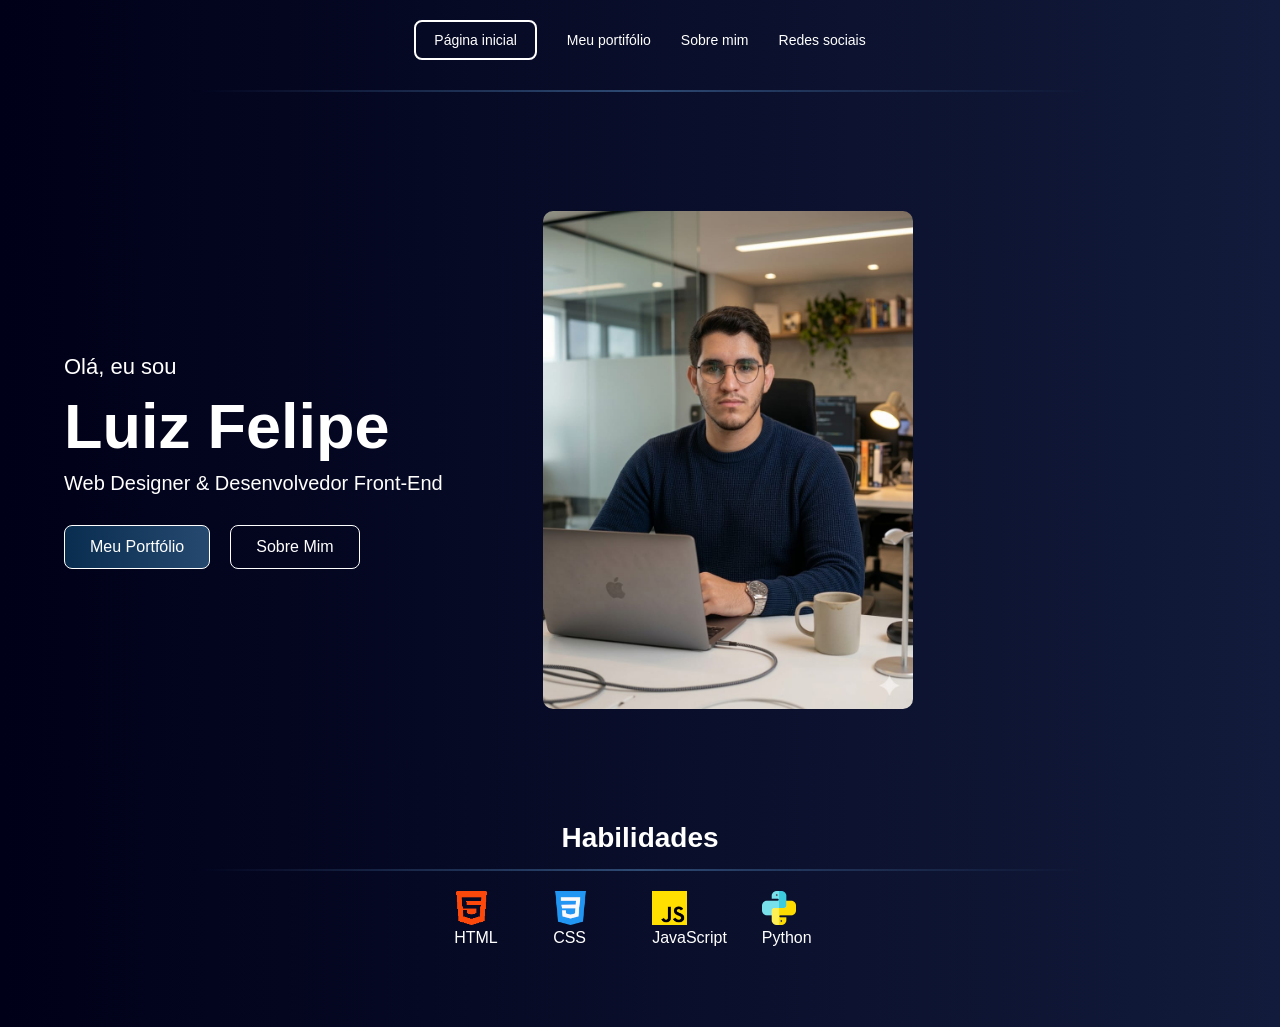
<file: index.html>
<!DOCTYPE html>
<html lang="pt-br">
<head>
    <meta charset="UTF-8">
    <title>Portfólio</title>
    <link rel="icon" href="imagens/favicon.ico" type="image/x-icon">
    <link rel="stylesheet" href="style.css">
</head>
<body>

<div class="menu">
        <div class="telas">
            <a href="index.html"><p class="ativo">Página inicial</p></a>
        </div>

        <div class="telas">
            <a href="projetos.html"><p>Meu portifólio</p></a>
        </div>

        <div class="telas">
            <a href="sobre-mim.html"><p>Sobre mim</p></a>
        </div>

        <div class="telas">
            <a href="contato.html"><p>Redes sociais</p></a>
        </div>
    </div>

    <div class="linha-home"></div>
    
<section class="container">
    <div class="textfoto">
        <p class="ola">Olá, eu sou</p>
        <h1>Luiz Felipe</h1>
        <p class="developer">
            Web Designer & Desenvolvedor Front-End
        </p>
        <div class="botoes">
            <a class="portifolio" href="projetos.html">Meu Portfólio</a>
            <a class="sobre-mim" href="sobre-mim.html">Sobre Mim</a>
        </div>
    </div>
    <div class="fotocapa">
        <img src="imagens/foto-de-perfil.png" alt="foto">
    </div>
</section>

<section class="habilidades">
    <h2>Habilidades</h2>
    <div class="linha-home"></div>
    <div class="blocos">
        <div  class="hab">
            <img src="imagens/html-5-final.png" alt="html">
            <p>HTML</p>
        </div>
        <div class="hab">
            <img src="imagens/css-3-final.png" alt="css">
            <p>CSS</p>
        </div>
        <div class="hab">
            <img src="imagens/js-final.png" alt="js">
            <p>JavaScript</p>
        </div>
        <div class="hab">
            <img src="imagens/python-final.png" alt="python">
            <p>Python</p>
        </div>
    </div>
</section>

</body>
</html>
</file>
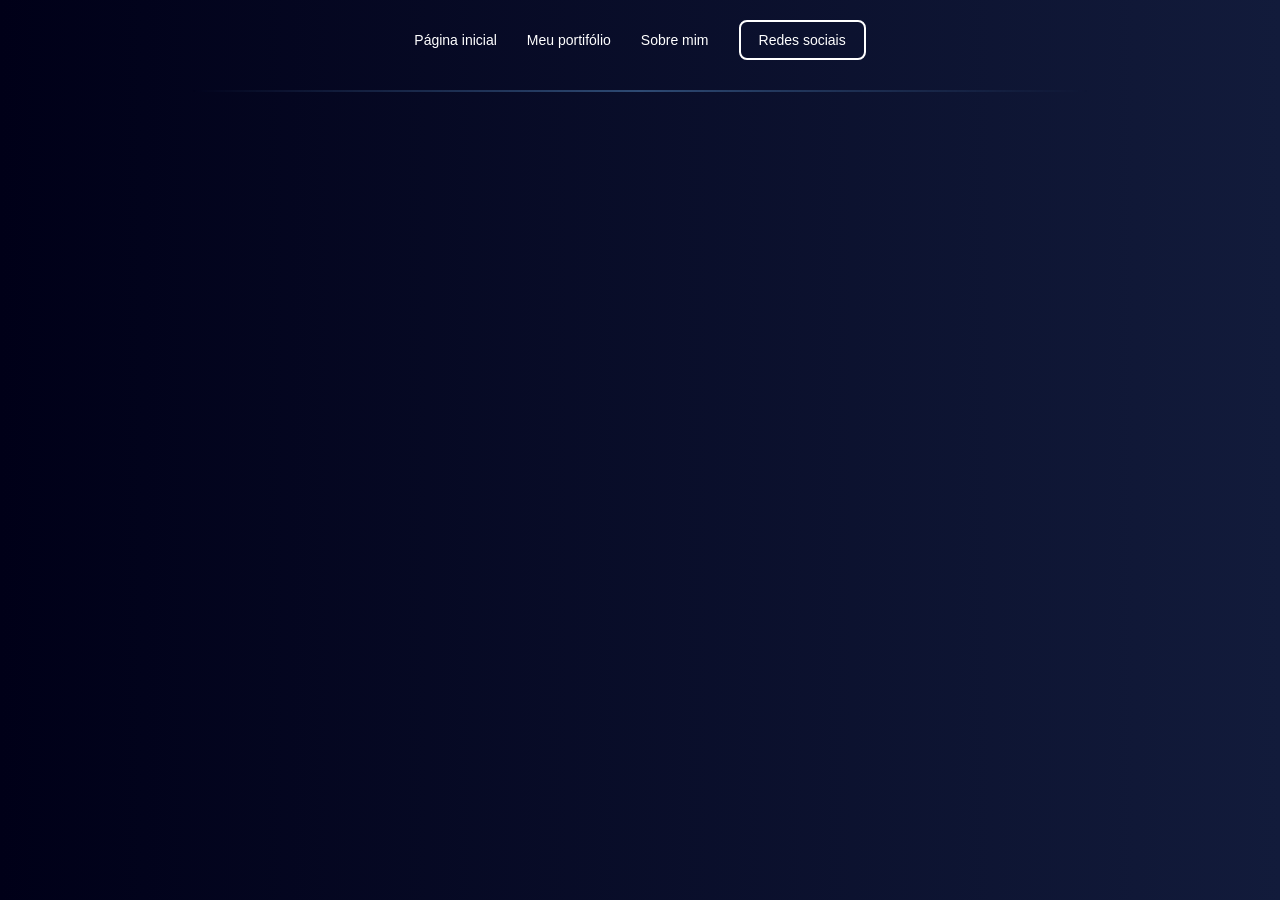
<file: contato.html>
<!DOCTYPE html>
<html lang="Pt-br">
<head>
    <meta charset="UTF-8">
    <meta name="viewport" content="width=device-width, initial-scale=1.0">
    <title>Redes sociais</title>
    <link rel="icon" href="imagens/favicon.ico" type="image/x-icon">
    <link rel="stylesheet" href="style.css">
</head>
<body>
    <div class="menu">
        <div class="telas">
            <a href="index.html"><p>Página inicial</p></a>
        </div>

        <div class="telas">
            <a href="projetos.html"><p>Meu portifólio</p></a>
        </div>

        <div class="telas">
            <a href="sobre-mim.html"><p>Sobre mim</p></a>
        </div>

        <div class="telas">
            <a href="contato.html"><p class="ativo">Redes sociais</p></a>
        </div>
    </div>
    <div class="linha-home"></div>
<!--
    <h1 class="h1-redes">Minhas Redes Sociais</h1>

    <nav class="redes">
        <div class="card-redes-sociais">
            <div class="card-externo">
                <img src="" alt="">
                <h2>GitHub</h2>
            </div>
            <div class="card-interno">
                    <div class="separar">
                        <p>Siga: </p>
                        <ul>
                            <li>Repositórios</li>
                        </ul>
                    </div>
                <a href="https://github.com/fe5578341-glitch">Acesse aqui</a>
            </div>
        </div>

        <div class="card-redes-sociais">
            <div class="card-externo">
                <img src="" alt="">
                <h2>Instagram</h2>
            </div>
            <div class="card-interno">
                <div class="separar">
                    <p>Siga: @luizsilva_rs</p>
                    <ul>
                        <li>Fotos</li>
                    </ul>
                </div>
                <a href="https://www.instagram.com/luizsilva_rs/?hl=pt-br">Acesse aqui</a>
            </div>
        </div>

        <div class="card-redes-sociais">
            <div class="card-externo">
                <img src="" alt="">
                <h2>Linkedin</h2>
            </div>
            <div class="card-interno">
                <div class="separar">
                    <p>Siga: @Luizfelipe</p>
                    <ul>
                        <li>Networking</li>
                    </ul>
                </div>
                <a href="https://www.linkedin.com/in/luiz-felipe-a3768a3a0/">Acesse aqui</a>
            </div>
        </div>
    </nav>-->
</body>
</html>
</file>
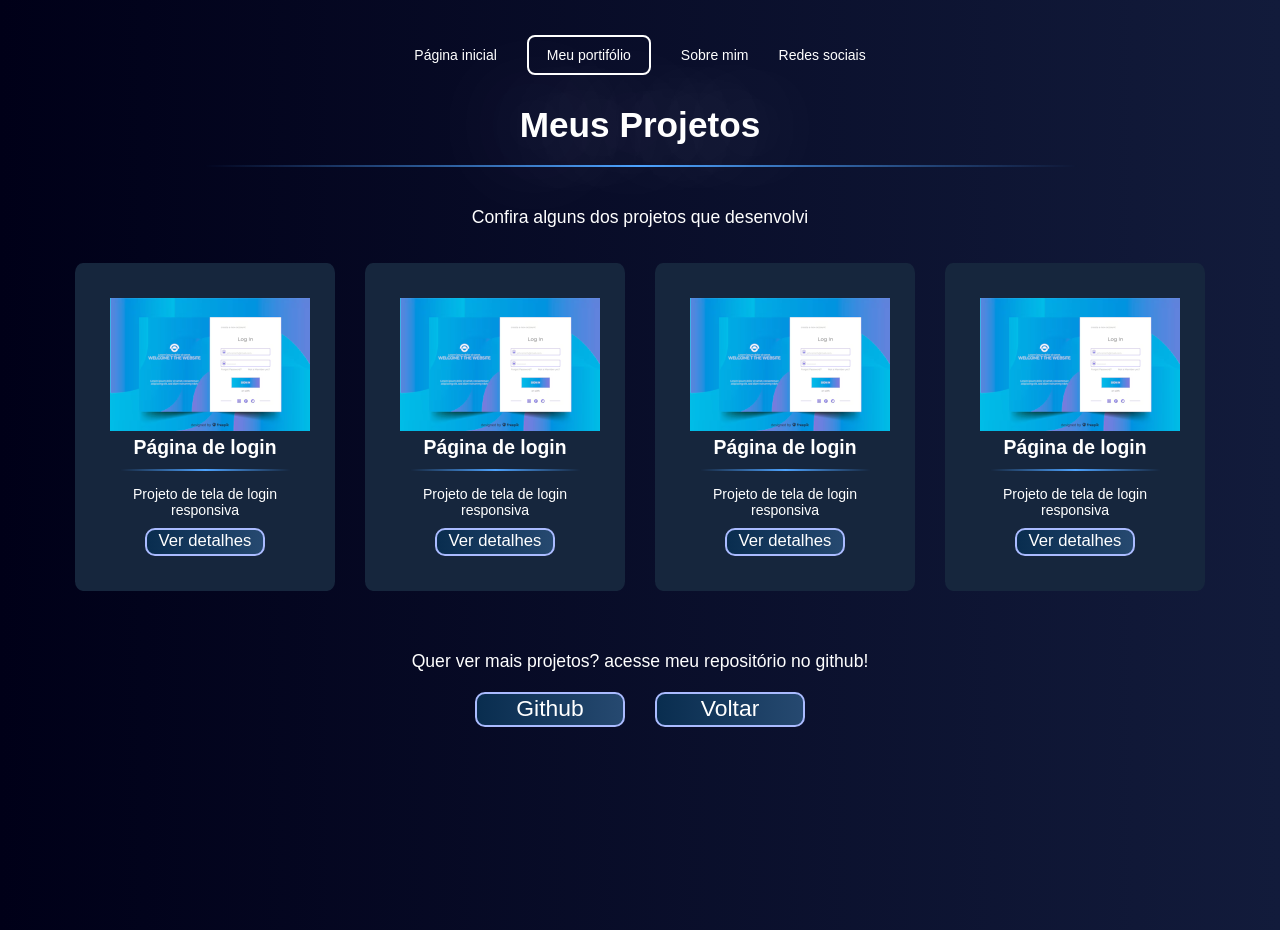
<file: projetos.html>
<!DOCTYPE html>
<html lang="pt-br">
<head>
    <meta charset="UTF-8">
    <meta name="viewport" content="width=device-width, initial-scale=1.0">
    <title>Projetos</title>
    <link rel="icon" href="imagens/favicon.ico" type="image/x-icon">
    <link rel="stylesheet" href="style.css">
</head>
<body class="pagprojetos">
    
    <div class="menu">
        <div class="telas">
            <a href="index.html"><p>Página inicial</p></a>
        </div>

        <div class="telas">
            <a href="projetos.html"><p class="ativo">Meu portifólio</p></a>
        </div>

        <div class="telas">
            <a href="sobre-mim.html"><p>Sobre mim</p></a>
        </div>

        <div class="telas">
            <a href="contato.html"><p>Redes sociais</p></a>
        </div>
    </div>

    <b>
        <h1 class="tituloproj">Meus Projetos</h1>
        <div class="linha-brilho"></div>
    </b>

    <p class="subtitulo">
        Confira alguns dos projetos que desenvolvi
    </p>

    <div class="area-projetos">
        <div class="project">
            <img src="imagens/loginfoto.png" alt="">
            <h2>Página de login</h2>
            <div class="linha-brilho-project"></div>
            <p class="descrissao-project">Projeto de tela de login responsiva</p>
            <div class="detalhes">
                <a href="">Ver detalhes</a></div>
        </div>

        <div class="project">
            <img src="imagens/loginfoto.png" alt="">
            <h2>Página de login</h2>
            <div class="linha-brilho-project"></div>
            <p class="descrissao-project">Projeto de tela de login responsiva</p>
            <div class="detalhes">
                <a href="">Ver detalhes</a></div>
        </div>

        <div class="project">
            <img src="imagens/loginfoto.png" alt="">
            <h2>Página de login</h2>
            <div class="linha-brilho-project"></div>
            <p class="descrissao-project">Projeto de tela de login responsiva</p>
            <div class="detalhes">
                <a href="">Ver detalhes</a></div>
        </div>

        <div class="project">
            <img src="imagens/loginfoto.png" alt="">
            <h2>Página de login</h2>
            <div class="linha-brilho-project"></div>
            <p class="descrissao-project">Projeto de tela de login responsiva</p>
            <div class="detalhes">
                <a href="">Ver detalhes</a></div>
        </div>

    </div>

    <p class="saber-mais">Quer ver mais projetos? acesse meu repositório no github!</p>

    <div class="botoes-pagprojetos">
        <a href="https://github.com/fe5578341-glitch/luizfelipe.github.io" target="_blank"><p class="repositorio">Github</p></a>
        <a href="index.html"> <p class="voltar">Voltar</p></a>
    </div>

</body>
</html>
</file>
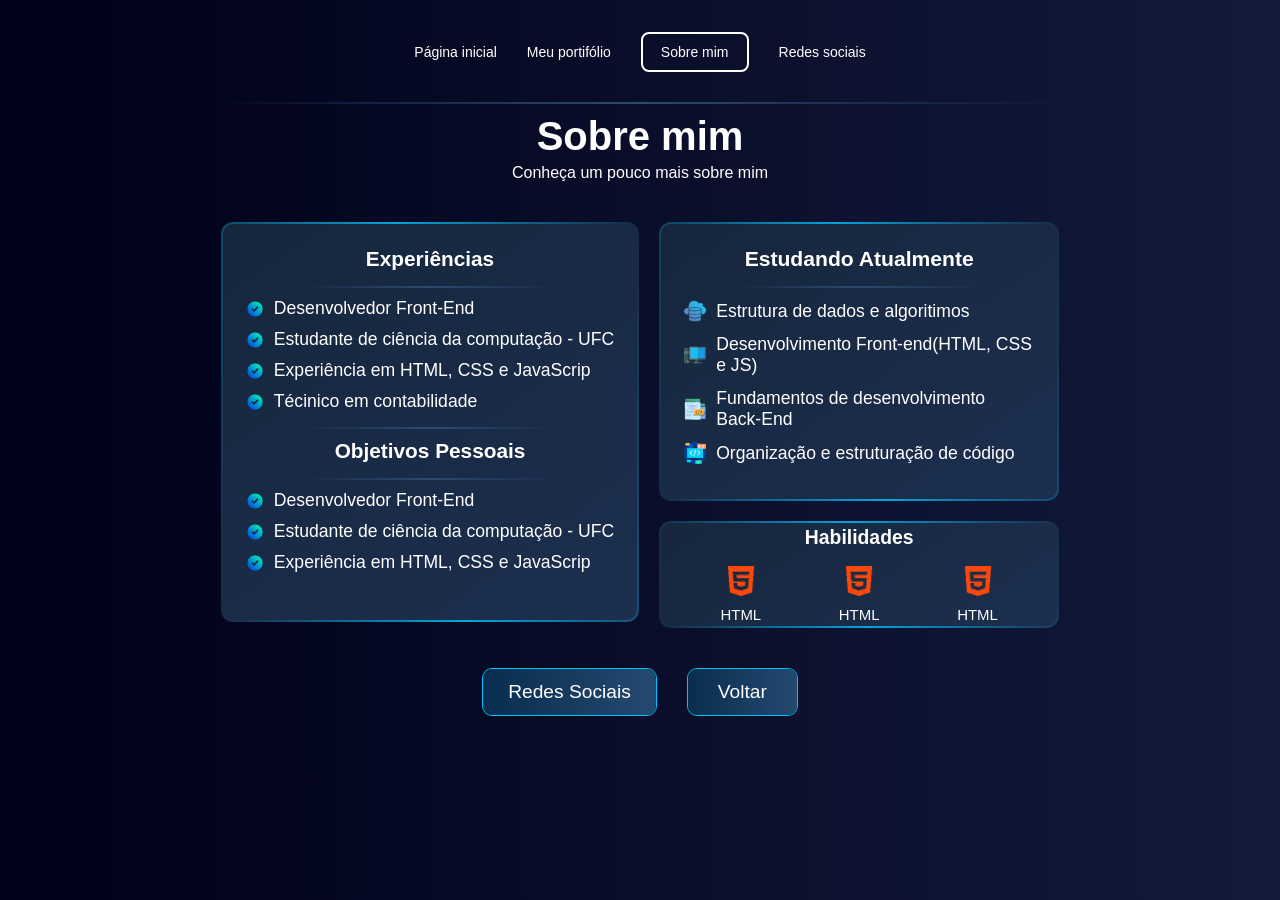
<file: sobre-mim.html>
<!DOCTYPE html>
<html lang="pt-br">
<head>
    <meta charset="UTF-8">
    <meta name="viewport" content="width=device-width, initial-scale=1.0">
    <title>Sobre mim</title>
    <link rel="icon" href="imagens/favicon.ico" type="image/x-icon">
    <link rel="stylesheet" href="style.css">
</head>
<body class="sobre-mim">
    <div class="menu">
        <div class="telas">
            <a href="index.html"><p>Página inicial</p></a>
        </div>

        <div class="telas">
            <a href="projetos.html"><p>Meu portifólio</p></a>
        </div>

        <div class="telas">
            <a href="sobre-mim.html"><p class="ativo">Sobre mim</p></a>
        </div>

        <div class="telas">
            <a href="contato.html"><p>Redes sociais</p></a>
        </div>
    </div>
    <div class="linha-home"></div>
    <!--começa o código em si aqui-->

    <div class="inicio-pag">
        <h1>Sobre mim</h1>
        <p>Conheça um pouco mais sobre mim</p>
    </div>

    <nav class="estrutura">
        <div class="blocos-iniciais">
            <div class="experiencias">
                
                <h2>Experiências</h2>
                <div class="linha-home"></div>
                <div class="item-experiencias">
                    <img src="imagens/correto-final.png" alt="correto">
                    <p>Desenvolvedor Front-End</p></div>
                <div class="item-experiencias">
                    <img src="imagens/correto-final.png" alt="correto">
                    <p>Estudante de ciência da computação - UFC</p></div>
                <div class="item-experiencias">
                    <img src="imagens/correto-final.png" alt="correto">
                    <p>Experiência em HTML, CSS e JavaScrip</p></div>
                <div class="item-experiencias">
                    <img src="imagens/correto-final.png" alt="correto">
                    <p>Técinico em contabilidade</p></div>
                
                <div class="linha-home"></div>
                
                <h2>Objetivos Pessoais</h2>
                <div class="linha-home"></div>
                <div class="item-objtivos">
                    <img src="imagens/correto-final.png" alt="correto">
                    <p>Desenvolvedor Front-End</p></div>
                <div class="item-objtivos">
                    <img src="imagens/correto-final.png" alt="correto">
                    <p>Estudante de ciência da computação - UFC</p></div>
                <div class="item-objtivos">
                    <img src="imagens/correto-final.png" alt="correto">
                    <p>Experiência em HTML, CSS e JavaScrip</p></div>
            </div>
        </div>
       
         <div class="lado-direito">
            <div class="estudando">
                <h2>Estudando Atualmente</h2>
                <div class="linha-home"></div>
                <div class="item-estudo">
                    <img src="imagens/estrutura-de-dados.png" class="icone">
                    <p>Estrutura de dados e algoritimos</p></div>
                <div class="item-estudo">
                    <img src="imagens/computador-ico.png" class="icone">
                    <p>Desenvolvimento Front-end(HTML, CSS e JS)</p></div>
                <div class="item-estudo">
                    <img src="imagens/back-end.png" class="icone">
                    <p>Fundamentos de desenvolvimento Back-End</p></div>
                <div class="item-estudo">
                    <img src="imagens/programação-ico.png" class="icone">
                    <p>Organização e estruturação de código</p></div>
            </div>
            <div class="segunda-parte-hab">
                <h2>Habilidades</h2>
                <div class="hb">
                    <img src="imagens/html-5-final.png" alt="">
                    <p>HTML</p>
                </div>
                <div class="hb">
                    <img src="imagens/html-5-final.png" alt="">
                    <p>HTML</p>
                </div>
                <div class="hb">
                    <img src="imagens/html-5-final.png" alt="">
                    <p>HTML</p>
                </div>
            </div>
        </div>
    </nav>

    <div class="botoes-sobre-mim">
        <a href="contato.html"><p class="redes-sociais-bot">Redes Sociais</p></a>
        <a href="index.html"><p class="voltar-bot">Voltar</p></a>
    </div>




    <!--<nav class="blocos-iniciais">
        <div class="blocos-de-cima">
            <h2>Experiências</h2>
            <div class="item-experiencias">
                <img src="imagens/correto-final.png" alt="correto">
                <p>Desenvolvedor Front-End</p></div>
            <div class="item-experiencias">
                <img src="imagens/correto-final.png" alt="correto">
                <p>Estudante de ciência da computação - UFC</p></div>
            <div class="item-experiencias">
                <img src="imagens/correto-final.png" alt="correto">
                <p>Experiência em HTML, CSS e JavaScrip</p></div>
            <div class="item-experiencias">
                <img src="imagens/correto-final.png" alt="correto">
                <p>Técinico em contabilidade</p></div>
        </div>
        <div class="blocos-de-cima">
            <h2>Estudando atualmente</h2>
            <div class="item-estudo">
                <img src="imagens/estrutura-de-dados.png" class="icone">
                <p>Estrutura de dados e algoritimos</p>
            </div>
            <div class="item-estudo">
                <img src="imagens/computador-ico.png" class="icone">
                <p>Desenvolvimento Front-end(HTML, CSS e JS)</p>
            </div>
            <div class="item-estudo">
                <img src="imagens/back-end.png" class="icone">
                <p>Fundamentos de desenvolvimento Back-End</p>
            </div>
            <div class="item-estudo">
                <img src="imagens/programação-ico.png" class="icone">
                <p>Organização e estruturação de código</p>
            </div>
        </div>
    </nav>-->


</body>
</body>
</html>
</file>
<file: style.css>
*{
    box-sizing: border-box;}

body{
    margin:0;
    font-family: Arial, Helvetica, sans-serif;
    background: linear-gradient(90deg,#000018,#121b3b);
    color:white;}

.container{
    display:flex;
    align-items:center;
    gap: 100px;
    width:90%;
    max-width:1200px;
    margin:0 auto;
    min-height:80vh;
    flex-wrap: wrap;}

.menu{
    display: flex;
    gap: 30px;
    justify-content: center;
    font-size: 14px;
    margin-bottom: 30px;}

.menu a{
    margin-top: 20px;
    text-decoration: none;
    color: white;}
.menu p.ativo{
    border: 2px solid white;
    border-radius: 8px;
    padding: 10px 18px;}

.telas{
    background-color: transparent;
    color: #ffffff;
    border-color: #ffffff;
    display: flex;
    align-items: center;
    transition: 0.3s;}
.telas:hover{
    transform: scale(1.2);}

.linha-home{
    width: 70%;
    height: 1px;
    margin: 15px auto 10px auto;
    margin-bottom: 10px;
    background: #4DA3FF;
    mask-image: linear-gradient(
        to right,
        transparent,
        black 50%,
        black 50%,
        transparent);
    box-shadow: 
    0 0 15px #4DA3FF,
    0 0 40px #4DA3FF,
    0 0 60px #4DA3FF;}

.textfoto{
    max-width:500px;
    margin-bottom: 1px;}

.ola{
    font-size:22px;}

.textfoto h1{
    font-size:63px;
    margin:10px 0;}

.developer{
    font-size:20px;
    margin-bottom:30px;}

.botoes{
    display:flex;
    gap:20px;
    margin-bottom: 1px;}

.botoes a{
    border:1px solid white;
    transition: 0.3s;}
.botoes a:hover{
    transform: scale(1.2);}

.portifolio{
    background: linear-gradient(90deg, #092d4f, #264970);
    color:white;
    padding:12px 25px;
    border-radius:8px;
    text-decoration:none;
    transition: 0.3s;}
.portifolio:hover{
    transform: scale(1.2);}

.sobre-mim{
    color:white;
    padding:12px 25px;
    border-radius:8px;
    text-decoration:none;}

.fotocapa img{
    width:370px;
    border-radius:10px;}

.habilidades h2{
    text-align: center;
    font-size: 28px;
    font-family: Arial, Helvetica, sans-serif;}

.habilidades.linha-home{
    display: flex;
    margin: 10px auto 15px auto;}

.habilidades img{
    height: 40%;}

.blocos{
    display: flex;
    flex-wrap: wrap;
    justify-content: center;
    gap: 35px;
    margin-top: 20px;
    margin-bottom: 50px;}

a{
    color: white;
    text-decoration: none;}

a:visited{
    color: white;}

/*Começa aqui as instruções das CSS para a página dos projetos*/
body.pagprojetos{
    background: linear-gradient(90deg,#000018,#121b3b);
    background-size: cover;
    background-position: center;
    background-repeat: no-repeat;
    min-height: 100vh;
    font-size: 110%;
    margin:15px;
    text-align: center;}

.tituloproj{
    text-align: center;
    text-shadow: 0px 0px 100px #d4c9ff;
    margin-bottom: 2px;}

.linha-brilho{
    width: 70%;
    height: 2px;
    margin: 20px auto 30px auto;
    margin-bottom: 40px;
    background: #4DA3FF;
    mask-image: linear-gradient(
        to right,
        transparent,
        black 50%,
        black 50%,
        transparent);
    box-shadow: 
    0 0 15px #4DA3FF,
    0 0 40px #4DA3FF,
    0 0 60px #4DA3FF;}

.subtitulo{
    max-width: 360px;
    margin: 0 auto 35px auto;}

h2{
    color: white;
    font-size: 110%;
    margin-bottom: 2px;}

.linha-brilho-project{
    width: 90%;
    height: 2px;
    margin: 10px auto 40px auto;
    margin-bottom: 15px;
    background: #4DA3FF;
    mask-image: linear-gradient(
        to right,
        transparent,
        black 50%,
        black 50%,
        transparent);
    box-shadow: 
    0 0 15px #4DA3FF,
    0 0 40px #4DA3FF,
    0 0 60px #4DA3FF;}

.descrissao-project{
    font-size: 80%;
    margin-bottom: 10px;}

.detalhes{
    color: #ffffff;
    background: linear-gradient(90deg, #092d4f, #264970);
    border: 2px solid #aabbff;
    color: white;
    padding: 1px 1px;
    border-radius: 10px;
    width: 120px;
    height: 28px;
    display: flex;
    justify-content: center;
    align-items: center;
    text-shadow: 0px 0px 100px #ffffff;
    font-size: 95%;;
    display: inline-block;
    text-align: center;
    text-decoration: none;}

.area-projetos{
    display: flex;
    justify-content: center;
    gap: 0px 30px;
    flex-wrap: wrap;}

.project{
    background-color: #16263d;
    width: 260px;
    padding: 35px;
    border-radius: 3%;
    margin-bottom: 30px;
    max-width: 1100px;
    display: block;
    transition: transform 0.3s ease;}
.project:hover{
    transform: scale(1.12);}

.saber-mais{
    margin: 30px auto 20px auto;}

.repositorio{
    background: linear-gradient(90deg, #092d4f, #264970);
    border: 2px solid #aabbff;
    padding: 1px 1px;
    border-radius: 10px;
    width: 150px;
    height: 35px;
    display: flex;
    justify-content: center;
    align-items: center;
    text-shadow: 0px 0px 100px #ffffff;
    font-size: 130%;;
    display: inline-block;
    text-align: center;
    transition: transform 0.3s ease;}
.repositorio:hover{
    transform: scale(1.2);}

.voltar{
    background: linear-gradient(90deg, #092d4f, #264970);
    border: 2px solid #aabbff;
    padding: 1px 1px;
    border-radius: 10px;
    width: 150px;
    height: 35px;
    display: flex;
    justify-content: center;
    align-items: center;
    text-shadow: 0px 0px 100px #ffffff;
    font-size: 130%;;
    display: inline-block;
    text-align: center;
    transition: transform 0.3s ease;}
.voltar:hover{
    transform: scale(1.2);}

.botoes-pagprojetos{
    display: flex;
    gap: 30px;
    align-self: center;
    justify-content: center;
    margin-bottom: 50px;}

.detalhes a{
    color: white;
    text-decoration: none;}
    
/*começa aqui o código css da página sobre mim*/

body .sobre-mim{
    text-decoration: none;}

.inicio-pag h1{
    display: flex;
    justify-content: center;
    font-size: 40px;
    margin-bottom: 5px;}

.inicio-pag p{
    display: flex;
    justify-content: center;}

.inicio-pag .linha-home{
    width: 40%;
    margin-bottom: 30px;}

* {
    margin: 0;
    padding: 0;
    box-sizing: border-box;}

body {
    background-color: #0f1b2a;
    font-family: Arial, sans-serif;
    color: white;}

.estrutura {
    display: flex;
    justify-content: center;
    gap: 20px;
    padding: 40px 20px;
    align-items: flex-start;
    flex-wrap: nowrap;}

.experiencias {
    background: linear-gradient(145deg, #16263d, #1c2f4f);
    padding: 25px;
    border-radius: 12px;
    width: 100%;
    max-width: 450px;
    height: 400px;}

.experiencias h2{
    font-size: 130%;
    text-align: center;
    margin-bottom: 1px;}

.linha-home {
    height: 2px;
    background-color: #2e4a73;}

.item-experiencias,
.item-objtivos {
    display: flex;
    align-items: center;
    gap: 10px;
    margin: 10px 0;
    font-size: 110%;}

.item-experiencias img,
.item-objtivos img {
    width: 18px;}

.lado-direito {
    display: flex;
    flex-direction: column;
    gap: 20px;
    font-size: 110%;
    justify-content: center;}

.estudando {
    background: linear-gradient(145deg, #16263d, #1c2f4f);
    padding: 25px;
    border-radius: 12px;
    width: 100%;
    max-width: 400px;}

.estudando h2{
    font-size: 120%;
    text-align: center;
    margin-bottom: 1px;
    font-weight: 600;}

.item-estudo {
    display: flex;
    align-items: center;
    gap: 10px;
    margin: 12px 0;}

.item-estudo img {
    width: 22px;}

.segunda-parte-hab {
    background: linear-gradient(145deg, #16263d, #1c2f4f);
    border-radius: 12px;
    padding: 5px 30px;
    width: 100%;
    max-width: 400px;
    height: auto; 
    align-items: center;
    display: grid;
    grid-template-columns: repeat(3, 1fr);
    gap: 15px;
    text-align: center;
    justify-items: center;}

.segunda-parte-hab h2 {
    grid-column: span 3;}

.hb img {
    width: 30px;
    margin-bottom: 5px;}

.hb p{
    font-size: 85%;}

.experiencias,
.estudando,
.segunda-parte-hab{
    position: relative;
    overflow: hidden;
    transition: 0.3s;}
.experiencias:hover,
.estudando:hover,
.segunda-parte-hab:hover{
    transform: translateY(-8px);}
.experiencias::before,
.estudando::before,
.segunda-parte-hab::before {
    content: "";
    position: absolute;
    inset: 0;
    border-radius: 12px;
    padding: 1.6px;
    background: linear-gradient(
        80deg,
        transparent,
        #00c3ff,
        transparent);
     -webkit-mask:
        linear-gradient(#000 0 0) content-box,
        linear-gradient(#000 0 0);
    -webkit-mask-composite: xor;
        mask-composite: exclude;
        opacity: 0.8;}

.botoes-sobre-mim{
    display: flex;
    margin-bottom: 50px;
    gap: 30px;
    justify-content: center;
    font-size: 120%;
}

.botoes-sobre-mim a{
    border:1px solid #00c3ff;
    border-radius: 10px;
    transition: 0.3s;}
.botoes-sobre-mim a:hover{
    transform: scale(1.2);}

.redes-sociais-bot{
    background: linear-gradient(90deg, #092d4f, #264970);
    color:white;
    padding:12px 25px;
    border-radius:10px;
    text-decoration:none;
    transition: 0.3s;}
.redes-sociais-bot:hover{
    transform: scale(1.05);}

.voltar-bot{
    background: linear-gradient(90deg, #092d4f, #264970);
    color:white;
    padding:12px 30px;
    border-radius:10px;
    text-decoration:none;
    transition: 0.3s;}
.voltar-bot:hover{
    transform: scale(1.05);}

@media (max-width: 768px){
    .experiencias,
    .estudando,
    .segunda-parte-hab {
        max-width: 300px;
        font-size: 90%;
        gap: 10px;}
    .experiencias{
        height: 430px;}
    .segunda-parte-hab{
        height: 113px;}}
</file>
